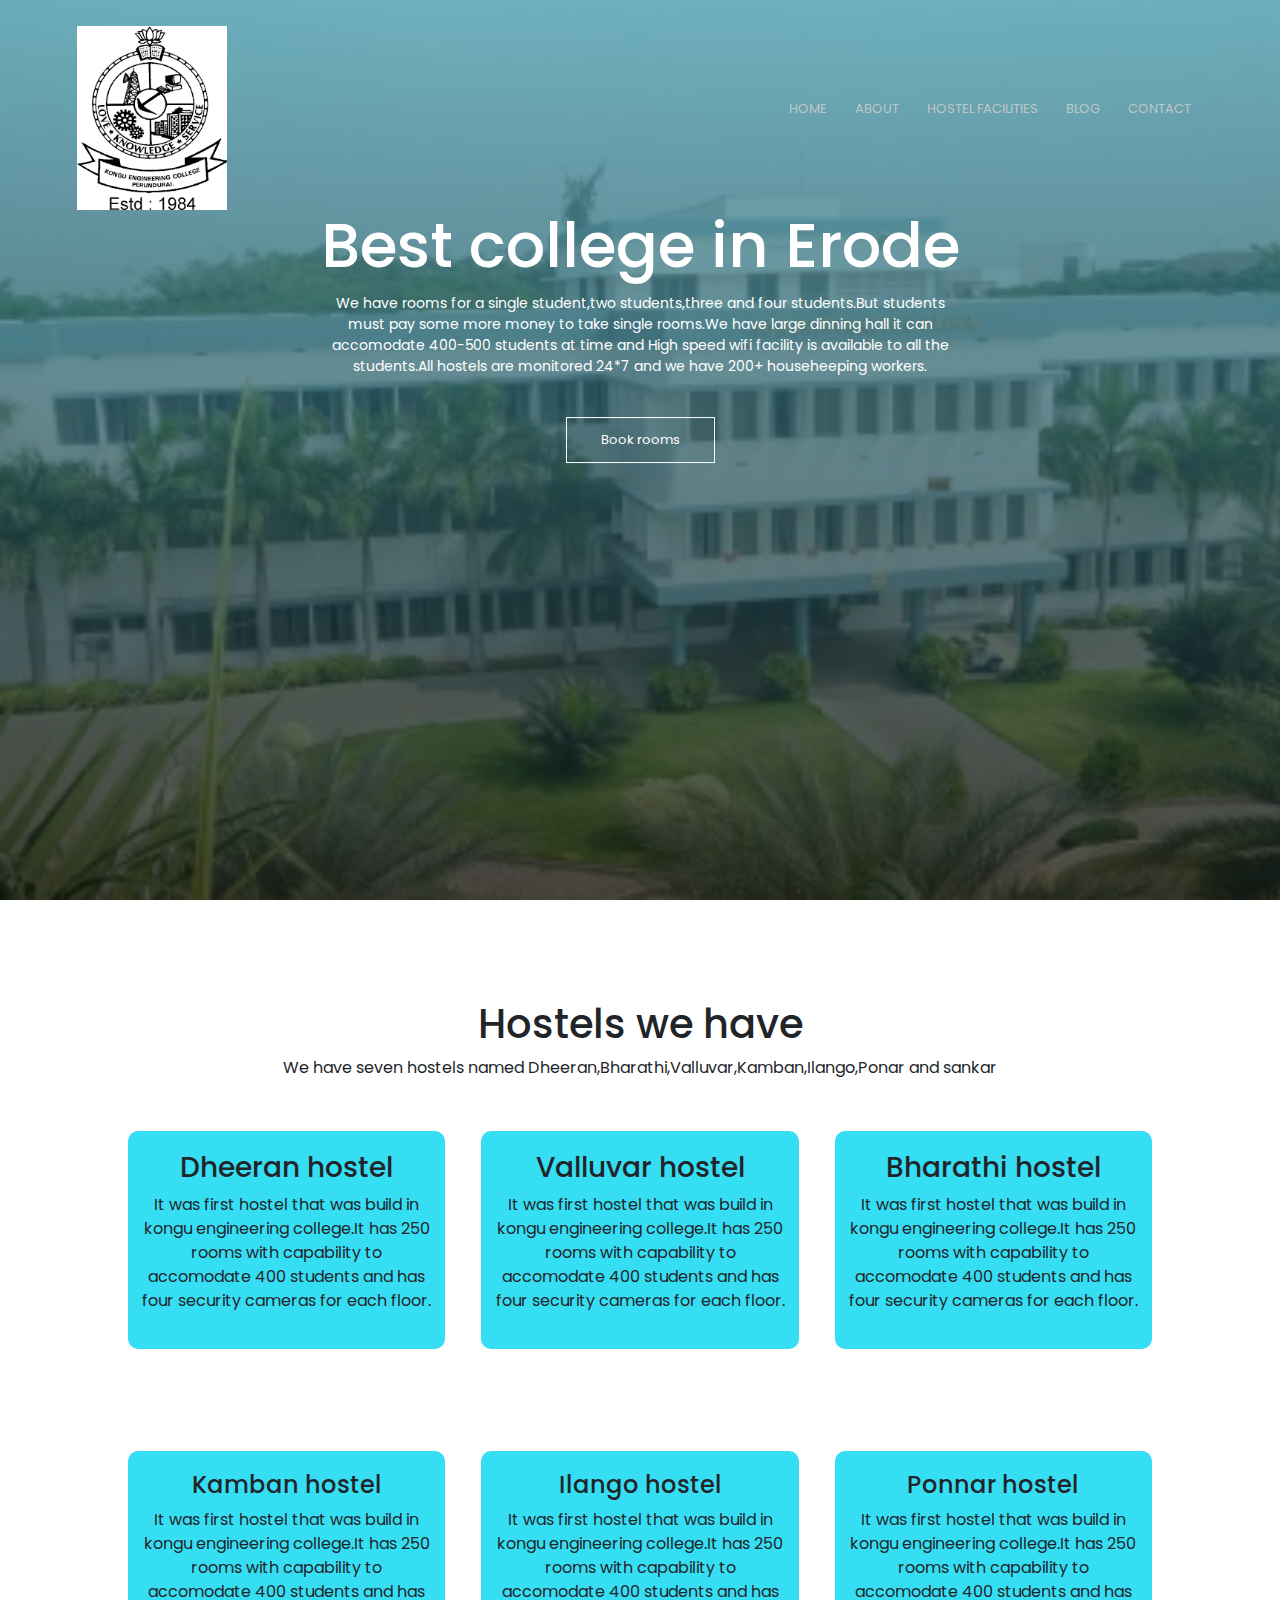
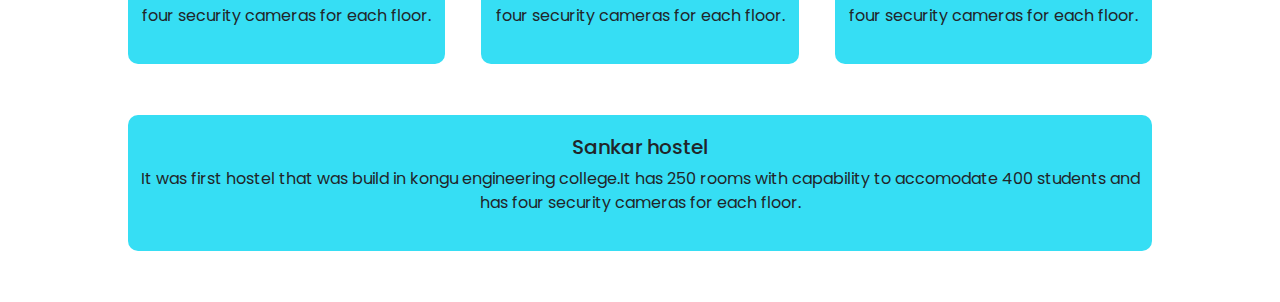
<file: hostel management system/index/index.html>
<html>
    <head>
        <meta name="viewport" content="with=device-width,initial-scale=1.0">
        <title>
            Hostel managment system
        </title>
        <link rel="stylesheet" href="style.css">
        <meta charset="utf-8">
  <meta name="viewport" content="width=device-width, initial-scale=1">
  <link href="https://cdn.jsdelivr.net/npm/bootstrap@5.2.0/dist/css/bootstrap.min.css" rel="stylesheet">
  <script src="https://cdn.jsdelivr.net/npm/bootstrap@5.2.0/dist/js/bootstrap.bundle.min.js"></script>
        <link rel="preconnect" href="https://fonts.googleapis.com">
<link rel="preconnect" href="https://fonts.gstatic.com" crossorigin>
<link href="https://fonts.googleapis.com/css2?family=Poppins:wght@200;300;400;600;700&display=swap" rel="stylesheet">
<link rel="stylesheet" href="https://stackpath.bootstrapcdn.com/font-awesome/4.7.0/css/font-awesome.min.css">
    </head>
    <body>
        <section class="header">
        <nav>
            <a href="index.html"><img src="logo.png"></a>
            <div class="nav-links" id="navLinks">
                <i class="fa fa-times" onclick="hideMenu()"></i>
                <ul>
                    <li><a href="home.html">HOME</a></li>
                    <li><a href="about.html">ABOUT</a></li>
                    <li><a href="hosfac.html">HOSTEL FACILITIES</a></li>
                    <li><a href="blog.html">BLOG</a></li>
                    <li><a href="contact.html">CONTACT</a></li>
                </ul>
            </div>
            
        </nav>
        <div class="text-box">
             <h1>Best college in Erode</h1>
             <p>We have rooms for a single student,two students,three and four students.But students must pay some more money to take single rooms.We have large dinning hall it can accomodate 400-500 students at time and High speed wifi facility is available to all the students.All hostels are monitored 24*7 and we have 200+ househeeping workers. </p>
             <a href="home.html" class="hero-btn">Book rooms</a>
        </div>
        </section>
        <!--hostels-->
        <section class="gif">
        <section class="hostels">
            <div class="text">
            <h1>Hostels we have</h1>
            <p>We have seven hostels named Dheeran,Bharathi,Valluvar,Kamban,Ilango,Ponar and sankar</p>
            </div>

            <div class="dheeran">
                <div class="kech">
                <h3>Dheeran hostel</h3>
                <p>It was first hostel that was build in kongu engineering college.It has 250 rooms with capability to accomodate 400 students and has four security cameras for each floor.</p>
                </div>
                <div class="kech">
                <h3>Valluvar hostel</h3>
                <p>It was first hostel that was build in kongu engineering college.It has 250 rooms with capability to accomodate 400 students and has four security cameras for each floor.</p>
                </div>
                <div class="kech">
                <h3>Bharathi hostel</h3>
                <p>It was first hostel that was build in kongu engineering college.It has 250 rooms with capability to accomodate 400 students and has four security cameras for each floor.</p>
                </div>   
            </div>
            <div class="kamban">
                <div class="kech1">
                    <h4>Kamban hostel</h4>
                    <p>It was first hostel that was build in kongu engineering college.It has 250 rooms with capability to accomodate 400 students and has four security cameras for each floor.</p>
                    </div>
                    <div class="kech1">
                        <h4>Ilango hostel</h4>
                        <p>It was first hostel that was build in kongu engineering college.It has 250 rooms with capability to accomodate 400 students and has four security cameras for each floor.</p>
                    </div>
                    <div class="kech1">
                        <h4>Ponnar hostel</h4>
                        <p>It was first hostel that was build in kongu engineering college.It has 250 rooms with capability to accomodate 400 students and has four security cameras for each floor.</p>
                        </div>
            </div>
            <div>
                <div class="kech2">
                    <h5>Sankar hostel</h5>
                    <p>It was first hostel that was build in kongu engineering college.It has 250 rooms with capability to accomodate 400 students and has four security cameras for each floor.</p>
                    </div>

            </div>
        </section>
        </section>

       
    </body>
</html>
</file>
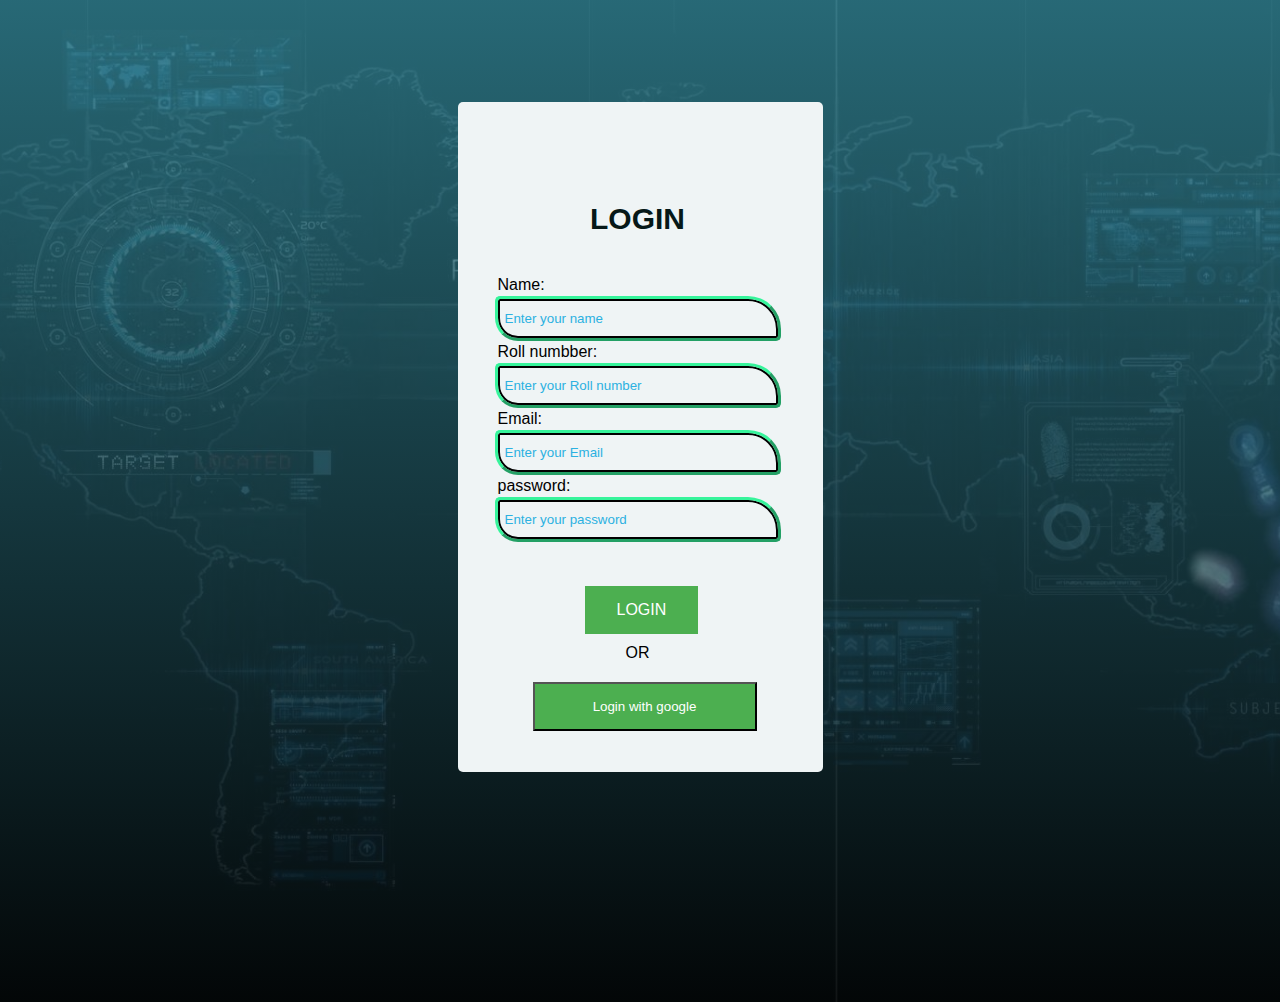
<file: hostel management system/index/home.html>
<html>
    <head>
        <title>login page</title>
        <link rel="stylesheet" href="style.css">
    </head>
    <body class="home">
     <div class="form1">
     <form>
        <h6>
            LOGIN
        </h6>
        <label>Name:</label>
        <input class="fstyle" type="text" placeholder="Enter your name" required>
        <label>Roll numbber:</label>
        <input class="fstyle" type="text" placeholder="Enter your Roll number" required>
        Email:
        <input class="fstyle" type="text" placeholder="Enter your Email" required>
        password:
        <input class="fstyle" type="password" placeholder="Enter your password" required>
        <button class="fsubmit" onclick="openPop()" >LOGIN</button>
        <p class="or">
            OR
        </p>
        <button type="button" href="" class="lwgoogle">Login with google</button>
        
        <!--<div class="pop" id="pop">
            <img src="tick.png">
            <h2>Thank you!</h2>
            <br>
            <br>
            <p>You have succesfully logged in and press next to book rooms</p>
            <button type="button" href="booking.html" class="nextpage">Next</button>
        </div>-->
    
     </form>
     
     
     </div>
     <div>
     </div>
    </body>

</html>
</file>
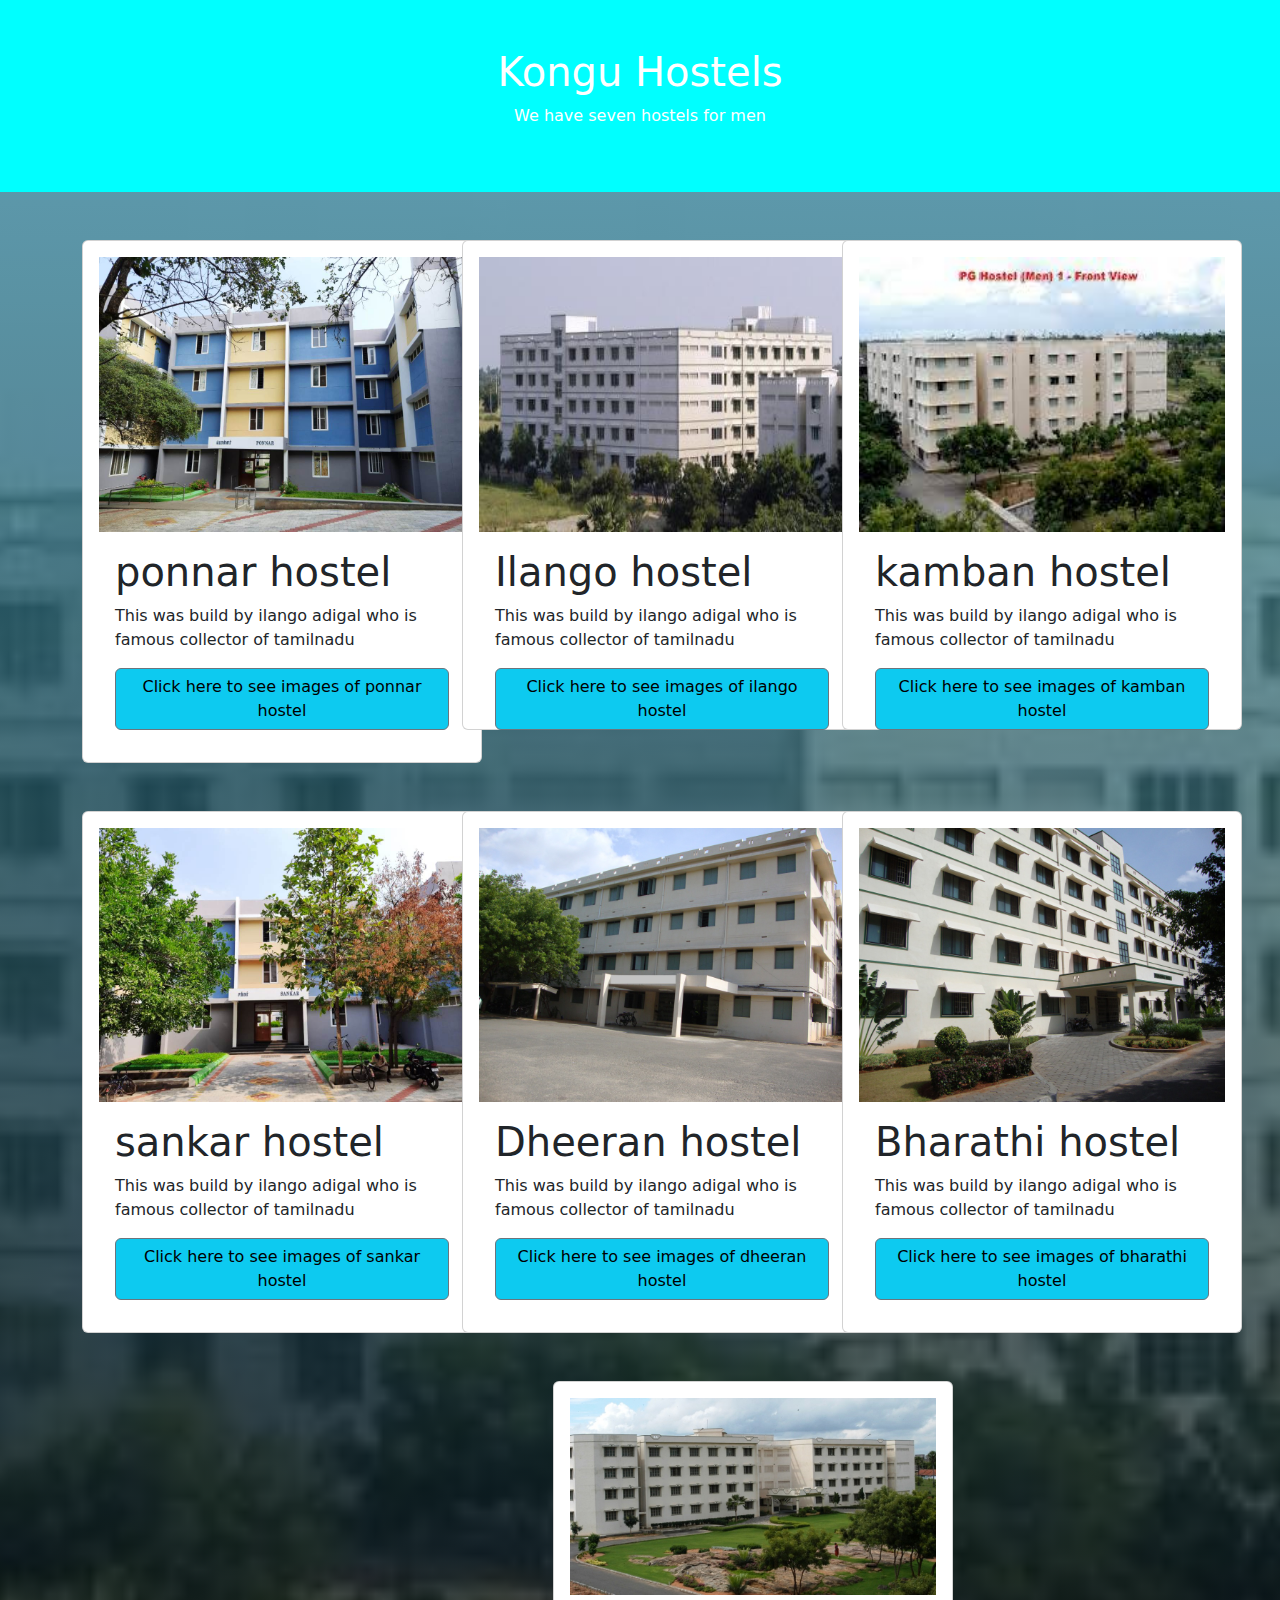
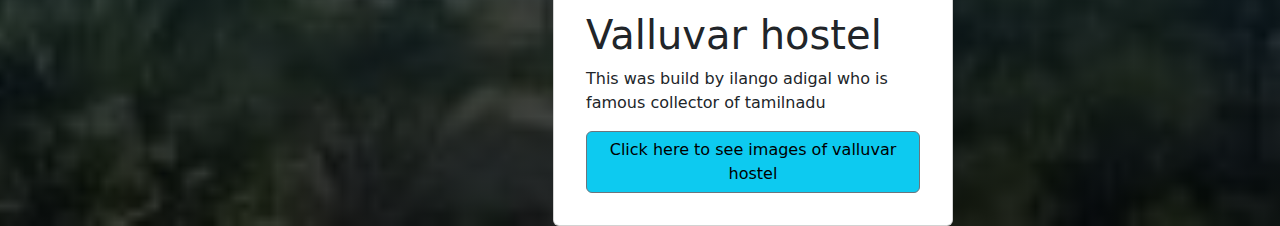
<file: hostel management system/index/hosfac.html>
<html>
<head>
    <title>Hostel facilities</title>
    <link rel="stylesheet" href="hosfac.css">
    <meta charset="utf-8">
  <meta name="viewport" content="width=device-width, initial-scale=1">
  <link href="https://cdn.jsdelivr.net/npm/bootstrap@5.2.0/dist/css/bootstrap.min.css" rel="stylesheet">
  <script src="https://cdn.jsdelivr.net/npm/bootstrap@5.2.0/dist/js/bootstrap.bundle.min.js"></script>
</head>
<body class="fac">
    <div class="boot">
    <div class="container-fluid p-5  text-white text-center">
        <h1>Kongu Hostels</h1>
        <p>We have seven hostels for men</p>
      </div>
    </div>
    
    
    <div class="container mt-5 ">
      <div class="row">
        <div class="col-sm-4">
          <div class="card " style="width: 400px">
              <div class="card-body ">
              <img src="ponnar.jpg" style="width:100%">
              <div class="card-body">
                  <h1>ponnar hostel</h1>
                  <p>This was build by ilango adigal who is famous collector of tamilnadu</p>
                  <div class="button">
                    <button type="button" class="btn btn-info btn-outline-secondary text-black" data-bs-toggle="collapse" data-bs-target="#pi">Click here to see images of ponnar hostel</button>
                    <div class="collapse" id="pi">
                         
                      <div id="demo" class="carousel slide" data-bs-ride="carousel">

                        <!-- Indicators/dots -->
                        <div class="carousel-indicators">
                          <button type="button" data-bs-target="#demo" data-bs-slide-to="0" class="active"></button>
                          <button type="button" data-bs-target="#demo" data-bs-slide-to="1"></button>
                          <button type="button" data-bs-target="#demo" data-bs-slide-to="2"></button>
                        </div>
                        
                        <!-- The slideshow/carousel -->
                        <div class="carousel-inner">
                          <div class="carousel-item active">
                            <img src="ponnar.jpg" alt="Los Angeles" class="d-block" style="width:100%">
                            <div class="carousel-caption">
                              <h3>ponnar</h3>
                              <p>We had large hostel</p>
                            </div>
                          </div>
                          <div class="carousel-item">
                            <img src="ponnar.jpg" alt="Chicago" class="d-block" style="width:100%">
                            <div class="carousel-caption">
                              <h3>ponnar</h3>
                              <p>Thank you</p>
                            </div> 
                          </div>
                          <div class="carousel-item">
                            <img src="ponnar.jpg" alt="New York" class="d-block" style="width:100%">
                            <div class="carousel-caption">
                              <h3>ponnar</h3>
                              <p>Honour to be in kongu</p>
                            </div>  
                          </div>
                        </div>
                        
                        <!-- Left and right controls/icons -->
                        <button class="carousel-control-prev" type="button" data-bs-target="#demo" data-bs-slide="prev">
                          <span class="carousel-control-prev-icon"></span>
                        </button>
                        <button class="carousel-control-next" type="button" data-bs-target="#demo" data-bs-slide="next">
                          <span class="carousel-control-next-icon"></span>
                        </button>
                      </div>
                      


                    </div>
                  </div>
              </div>
              </div>
          </div>
        </div>
        <div class="col-sm-4">
          <div class="card" style="width:400px;height:490px">
              <div class="card-body ">
              <img src="ilango.jpg" style="width:100%;height:275px">
              <div class="card-body">
                  <h1>Ilango hostel</h1>
                  <p>This was build by ilango adigal who is famous collector of tamilnadu</p>
                  <div class="button">
                      <button type="button" class="btn btn-info btn-outline-secondary text-black" data-bs-toggle="collapse" data-bs-target="#ii">Click here to see images of ilango hostel</button>
                      <div class="collapse" id="ii">
                       

                        <div id="demo1" class="carousel slide" data-bs-ride="carousel">

                          <!-- Indicators/dots -->
                          <div class="carousel-indicators">
                            <button type="button" data-bs-target="#demo1" data-bs-slide-to="0" class="active"></button>
                            <button type="button" data-bs-target="#demo1" data-bs-slide-to="1"></button>
                            <button type="button" data-bs-target="#demo1" data-bs-slide-to="2"></button>
                          </div>
                          
                          <!-- The slideshow/carousel -->
                          <div class="carousel-inner">
                            <div class="carousel-item active">
                              <img src="ilango.jpg"  class="d-block" style="width:100%">
                              <div class="carousel-caption">
                                <h3>Ilango hostel</h3>
                                
                              </div>
                            </div>
                            <div class="carousel-item">
                              <img src="ilango.jpg"  class="d-block" style="width:100%">
                              <div class="carousel-caption">
                                <h3>Ilango</h3>
                                <p>Thank you</p>
                              </div> 
                            </div>
                            <div class="carousel-item">
                              <img src="ilango.jpg"  class="d-block" style="width:100%">
                              <div class="carousel-caption">
                                <h3>Ilango hostel</h3>
              
                              </div>  
                            </div>
                          </div>
                          
                          <!-- Left and right controls/icons -->
                          <button class="carousel-control-prev" type="button" data-bs-target="#demo1" data-bs-slide="prev">
                            <span class="carousel-control-prev-icon"></span>
                          </button>
                          <button class="carousel-control-next" type="button" data-bs-target="#demo1" data-bs-slide="next">
                            <span class="carousel-control-next-icon"></span>
                          </button>
                        </div>














                      </div>
                  </div>
              </div>
              </div>
              </div>
        </div>
        <div class="col-sm-4">
          <div class="card " style="width:400px;height:490px">
              <div class="card-body ">
              <img src="kamban.jpg" style="width:100%;height:275px">
              <div class="card-body">
                  <h1>kamban hostel</h1>
                  <p>This was build by ilango adigal who is famous collector of tamilnadu</p>
                  <div class="button">
                      <button type="button" class="btn btn-info btn-outline-secondary text-black" href="">Click here to see images of kamban hostel</button>
                   </div>
              </div>
              </div>
          </div>
        </div>
      </div>
    </div>
      <div class="container mt-5 ">
        <div class="row">
          <div class="col-sm-4">
            <div class="card " style="width: 400px">
                <div class="card-body ">
                <img src="sankar.jpg" style="width:100%">
                <div class="card-body">
                    <h1>sankar hostel</h1>
                    <p>This was build by ilango adigal who is famous collector of tamilnadu</p>
                    <div class="button">
                        <button type="button" class="btn btn-info btn-outline-secondary text-black" data-bs-toggle="collapse" data-bs-target="#si" >Click here to see images of sankar hostel</button>
                        <div class="collapse" id="si">
                      
                          <div id="sim" class="carousel slide" data-bs-ride="carousel">

                            <!-- Indicators/dots -->
                            <div class="carousel-indicators">
                              <button type="button" data-bs-target="#sim" data-bs-slide-to="0" class="active"></button>
                              <button type="button" data-bs-target="#sim" data-bs-slide-to="1"></button>
                              <button type="button" data-bs-target="#sim" data-bs-slide-to="2"></button>
                            </div>
                            
                            <!-- The slideshow/carousel -->
                            <div class="carousel-inner">
                              <div class="carousel-item active">
                                <img src="sankar.jpg"  class="d-block" style="width:100%">
                                <div class="carousel-caption">
                                  <h3>sankar</h3>
                                  <p>We had large hostel</p>
                                </div>
                              </div>
                              <div class="carousel-item">
                                <img src="sankar.jpg"  class="d-block" style="width:100%">
                                <div class="carousel-caption">
                                  <h3>sankar</h3>
                                  <p>Thank you</p>
                                </div> 
                              </div>
                              <div class="carousel-item">
                                <img src="sankar.jpg"  class="d-block" style="width:100%">
                                <div class="carousel-caption">
                                  <h3>sankar</h3>
                                  <p>Honour to be in kongu</p>
                                </div>  
                              </div>
                            </div>
                            
                            <!-- Left and right controls/icons -->
                            <button class="carousel-control-prev" type="button" data-bs-target="#sim" data-bs-slide="prev">
                              <span class="carousel-control-prev-icon"></span>
                            </button>
                            <button class="carousel-control-next" type="button" data-bs-target="#sim" data-bs-slide="next">
                              <span class="carousel-control-next-icon"></span>
                            </button>
                          </div>
                          






                        </div>


                    </div>
                </div>
                </div>
            </div>
          </div>
          <div class="col-sm-4">
            <div class="card" style="width:400px">
                <div class="card-body ">
                <img src="dheeran.jpg" style="width:100%">
                <div class="card-body">
                    <h1>Dheeran hostel</h1>
                    <p>This was build by ilango adigal who is famous collector of tamilnadu</p>
                    <div class="button">
                        <button type="button" class="btn btn-info btn-outline-secondary text-black" data-bs-toggle="collapse" data-bs-target="#di">Click here to see images of dheeran hostel</button>
                        <div class="collapse" id="di">

                          <div id="dim" class="carousel slide" data-bs-ride="carousel">

                            <!-- Indicators/dots -->
                            <div class="carousel-indicators">
                              <button type="button" data-bs-target="#dim" data-bs-slide-to="0" class="active"></button>
                              <button type="button" data-bs-target="#dim" data-bs-slide-to="1"></button>
                              <button type="button" data-bs-target="#dim" data-bs-slide-to="2"></button>
                            </div>
                            
                            <!-- The slideshow/carousel -->
                            <div class="carousel-inner">
                              <div class="carousel-item active">
                                <img src="dheeran.jpg" class="d-block" style="width:100%">
                                <div class="carousel-caption">
                                  <h3>Dheeran</h3>
                                  <p>We had large hostel</p>
                                </div>
                              </div>
                              <div class="carousel-item">
                                <img src="dheeran.jpg" alt="Chicago" class="d-block" style="width:100%">
                                <div class="carousel-caption">
                                  <h3>Dheeran</h3>
                                  <p>Thank you</p>
                                </div> 
                              </div>
                              <div class="carousel-item">
                                <img src="dheeran.jpg"  class="d-block" style="width:100%">
                                <div class="carousel-caption">
                                  <h3>Dheeran</h3>
                                  <p>Honour to be in kongu</p>
                                </div>  
                              </div>
                            </div>
                            
                            <!-- Left and right controls/icons -->
                            <button class="carousel-control-prev" type="button" data-bs-target="#dim" data-bs-slide="prev">
                              <span class="carousel-control-prev-icon"></span>
                            </button>
                            <button class="carousel-control-next" type="button" data-bs-target="#dim" data-bs-slide="next">
                              <span class="carousel-control-next-icon"></span>
                            </button>
                          </div>




                        </div>

                    </div>
                </div>
                </div>
                </div>
          </div>
          <div class="col-sm-4">
            <div class="card " style="width: 400px">
                <div class="card-body ">
                <img src="bharathi.jpg" style="width:100%">
                <div class="card-body">
                    <h1>Bharathi hostel</h1>
                    <p>This was build by ilango adigal who is famous collector of tamilnadu</p>
                    <div class="button">
                        <button type="button" class="btn btn-info btn-outline-secondary text-black" data-bs-toggle="collapse" data-bs-target="#bi">Click here to see images of bharathi hostel</button>
                        <div class="collapse" id="bi">



                          <div id="bim" class="carousel slide" data-bs-ride="carousel">

                            <!-- Indicators/dots -->
                            <div class="carousel-indicators">
                              <button type="button" data-bs-target="#bim" data-bs-slide-to="0" class="active"></button>
                              <button type="button" data-bs-target="#bim" data-bs-slide-to="1"></button>
                              <button type="button" data-bs-target="#bim" data-bs-slide-to="2"></button>
                            </div>
                            
                            <!-- The slideshow/carousel -->
                            <div class="carousel-inner">
                              <div class="carousel-item active">
                                <img src="bharathi.jpg"  class="d-block" style="width:100%">
                                <div class="carousel-caption">
                                  <h3>Bharathi</h3>
                                  <p>We had large hostel</p>
                                </div>
                              </div>
                              <div class="carousel-item">
                                <img src="bharathi.jpg"  class="d-block" style="width:100%">
                                <div class="carousel-caption">
                                  <h3>Bharathi</h3>
                                  <p>Thank you</p>
                                </div> 
                              </div>
                              <div class="carousel-item">
                                <img src="bharathi.jpg"  class="d-block" style="width:100%">
                                <div class="carousel-caption">
                                  <h3>Bharathi</h3>
                                  <p>Honour to be in kongu</p>
                                </div>  
                              </div>
                            </div>
                            
                            <!-- Left and right controls/icons -->
                            <button class="carousel-control-prev" type="button" data-bs-target="#bim" data-bs-slide="prev">
                              <span class="carousel-control-prev-icon"></span>
                            </button>
                            <button class="carousel-control-next" type="button" data-bs-target="#bim" data-bs-slide="next">
                              <span class="carousel-control-next-icon"></span>
                            </button>
                          </div>
                        </div>
                     </div>
                </div>
                </div>
            </div>
          </div>
        </div>
      </div>
      <br>
      <br>
    <section class="uni">
      <div class="card justify-content-center" style="width: 400px">
        <div class="card-body ">
        <img src="valluvar.jpg" style="width:100%">
        <div class="card-body">
            <h1 class="card-title">Valluvar hostel</h1>
            <p>This was build by ilango adigal who is famous collector of tamilnadu</p>
            <div class="button">
                <button type="button" class="btn btn-info btn-outline-secondary text-black" href="">Click here to see images of valluvar hostel</button>
             </div>
        </div>
        </div>
      </div>
    </div>
    </section>
</body>
</html>
</file>
<file: hostel management system/index/style.css>
*{
    margin:0;
    padding:0;
    font-family: 'Poppins', sans-serif;
}
.header{
    min-height:100vh;
    width:100%;
    background-image:linear-gradient(rgba(56, 149, 168, 0.7),rgba(4,9,10,0.7)),url("admin block.jpg");
    background-color:aqua;
    background-position:center;
    background-size:cover;
    position:relative;
}
nav{
   display:flex;
   padding:2% 6%;
   justify-content: space-between;
   align-items: center; 
}
nav img{
    width: 150px;
}
.nav-links{
    flex:10;
    text-align: right;
}
.nav-links ul li{
    list-style: none;
    display:inline-block;
    padding:8px 12px;
    position:relative;
}
.nav-links ul li a{
    color:rgb(189, 200, 200);
    text-decoration: none;
    font-size: 13px;
}
.nav-links ul li::after{
    content:'';
    width:0px;
    height:2px;
    background:#36f49b;
    display:block;
    transition:1s;
    margin:auto;
}
.nav-links ul li:hover::after{
    width:100%;
} 
.text-box{
    width:50%;
    color:#fff;
    position: relative;
    top:100px;
    left:50%;
    transform:translate(-50%,-50%);
    text-align:center;
}
.text-box h1{
    font-size: 62px;
}
.text-box p{
    margin:10px 0 40px;
    font-size:14px;
    color:#fff;
}
.hero-btn{
    display:inline-block;
    text-decoration: none;
    color:#fff;
    border:1px solid #fff;
    padding:12px 34px;
    font-size: 13px;
    background: transparent;
    position:relative;
    cursor:pointer;
}
.hero-btn:hover{
    border:1px solid #eef6f8;
    background:#36d1f4;
    transition:1s;
}
nav .fa{
    display: none;
}
/* @media (max-width:700px) {
    .text-box h1{
      font-size:10px;
    }
    
} */
.hostels{
    width:80%;
    margin:auto;
    text-align:center;
    padding-top:100px;   
}
.hostels @media(max-width:500px)
{
    
}
.h1{
    font-size: 36px;
    font-weight:600;
}
.p{
    color:#36d1f4;
    font-size: 14px;
    font-weight:300;
    line-height:22px;
    padding:10px;
}
.dheeran{
    margin-top:5%;
    display:flex;
    justify-content: space-between;
}
.kech{
    flex-basis:31%;
    background:#36def4;
    border-radius:10px;
    margin-bottom:5%;
    padding:20px 12px;
    box-sizing:border-box;
    transition:3s;
}
h3{
    text-align:center;
    font-weight:600;
    margin:10px 0;
}
.kech:hover{
    box-shadow:10px 10px 10px 10px #1aff00;
    transition: 3s;
}
.kamban{
    margin-top:5%;
    display:flex;
    justify-content: space-between;
}
.kech1{
    flex-basis:31%;
    background:#36def4;
    border-radius:10px;
    margin-bottom:5%;
    padding:20px 12px;
    box-sizing:border-box;
    transition:3s;
}
h4{
    text-align:center;
    font-weight:600;
    margin:10px 0;
}
.kech1:hover{
    box-shadow:10px 10px 10px 10px  #1aff00;
    transition: 3s;
}
.kech2{
    flex-basis:31%;
    background:#36def4;
    border-radius:10px;
    margin-bottom:5%;
    padding:20px 12px;
    box-sizing:border-box;
    transition:3s;
}
h5{
    text-align:center;
    font-weight:600;
    margin:10px 0;
}
.kech2:hover{
     box-shadow:10px 10px 10px 10px  #1aff00;
    transition:3s
}
.text h1{
    text-decoration-color:white;
}
.gif{
    
    min-height:100vh;
    width:100%;
    background-image:url(https://i.pinimg.com/originals/79/a3/84/79a384c3c449ad01b0e57e790807b2c0.gif
    );
    background-position: center;
    background-repeat:no-repeat;
    background-size: 100%;
    padding:0;
}

<!---->
.home{
    min-height:100vh;
    width:100%;
    background-image:linear-gradient(rgba(56, 149, 168, 0.7),rgba(4,9,10,0.7)),url("login.jpg");
    background-position:center;
    background-size:cover;
    background-repeat:no-repeat;
}
.form1{
    width:365px;
    height:670px;
    margin:8% auto;
    background:#eff4f5;
    border-radius:5px;
    position:relative;
}
h6{
    text-align:center;
    left:50px;
    font-size: 30px;
    margin-bottom:40px;
    color:rgb(6, 24, 24);

}
.form1 form{
    width:280px;
    position:absolute;
    top:100px;
    left:40px;
}
form input{
    width:100%;
    border-radius: 2px 30px 2px 20px;
    box-decoration-break: var(#eef6f8);
    padding:10px 5px;
    margin:5px 0;
    border:2px;
    border-bottom:10x solid #999;
    outline:none;
    background:transparent;
    left:100px;
}
::placeholder{
    color:rgb(44, 177, 225);
}
.fstyle{
    border:2px solid black;
    outline-style:outset;
    outline-color: #36f49b;
}
.fsubmit{
    background-color: #4CAF50; /* Green */
    border: none;
    color: white;
    padding: 15px 32px;
    text-align: center;
    text-decoration: none;
    display: inline-block;
    font-size: 16px;
    margin: 4px 2px;
    cursor: pointer;
    position:absolute;
    left:85px;
    top:380px;
  }
  .or{
    text-align:center;
    margin-top: 100px; 
  }
  .lwgoogle{
    background-color:#4CAF50;
    color:white;
    padding:15px;
    width:80%;
    margin-left: 35px;
    margin-top: 20px;
    cursor:pointer;
  }
  .pop{
    width:400px;
    height:320px;
    background:#82b0da;
    border-radius:6px;
    padding:15px;
    
  }
  
  .pop h2{
    font-size:38ox;
    font-weight:500;
    margin:30px 0 10px;
    text-decoration-color:antiquewhite;
    text-align: center;
  }
  .pop p{
    text-align:center;
    text-decoration-color:antiquewhite;
  }
  .pop button{
    font-size:20px;
    color:#104f57;
    background-color:#999;
    padding-left:120px;
    padding-right:120px;
    padding-top: 15px;
    padding-bottom:15px;
    margin-top:50px;
    margin-bottom:505;
    margin-left:65px;
    cursor:pointer;
    border-radius: 30px;
  }
  .pop img{
    height: 100px;
    margin-left: 140px;
    width:110px;
    margin-top:-50px;
    border-radius:50%;
    box-shadow:0 2px 5px rgba(0,0,0,0.2);
  }
  /*.open-Pop{
    visibility: visible;
    top:50%;
    transform:translate(-50%,-50%) scale(0.1);
  }*/
</file>
<file: hostel management system/index/hosfac.css>
.fac{
    background-image:linear-gradient(rgba(56, 149, 168, 0.7),rgba(4,9,10,0.7)),url(ilango.jpg);
    background-color: aqua;
    background-position: center;
    position: relative;
    min-height: 100vh;
    width:100%;
    background-repeat: no-repeat;
    background-size: cover;
    
}
 @media (max-width:300px) {
    .fac{
      background-size: cover;
    }
    
} 
.boot{
    background-color: aqua;
}
.uni{
    margin-left: 553px;
}
</file>
